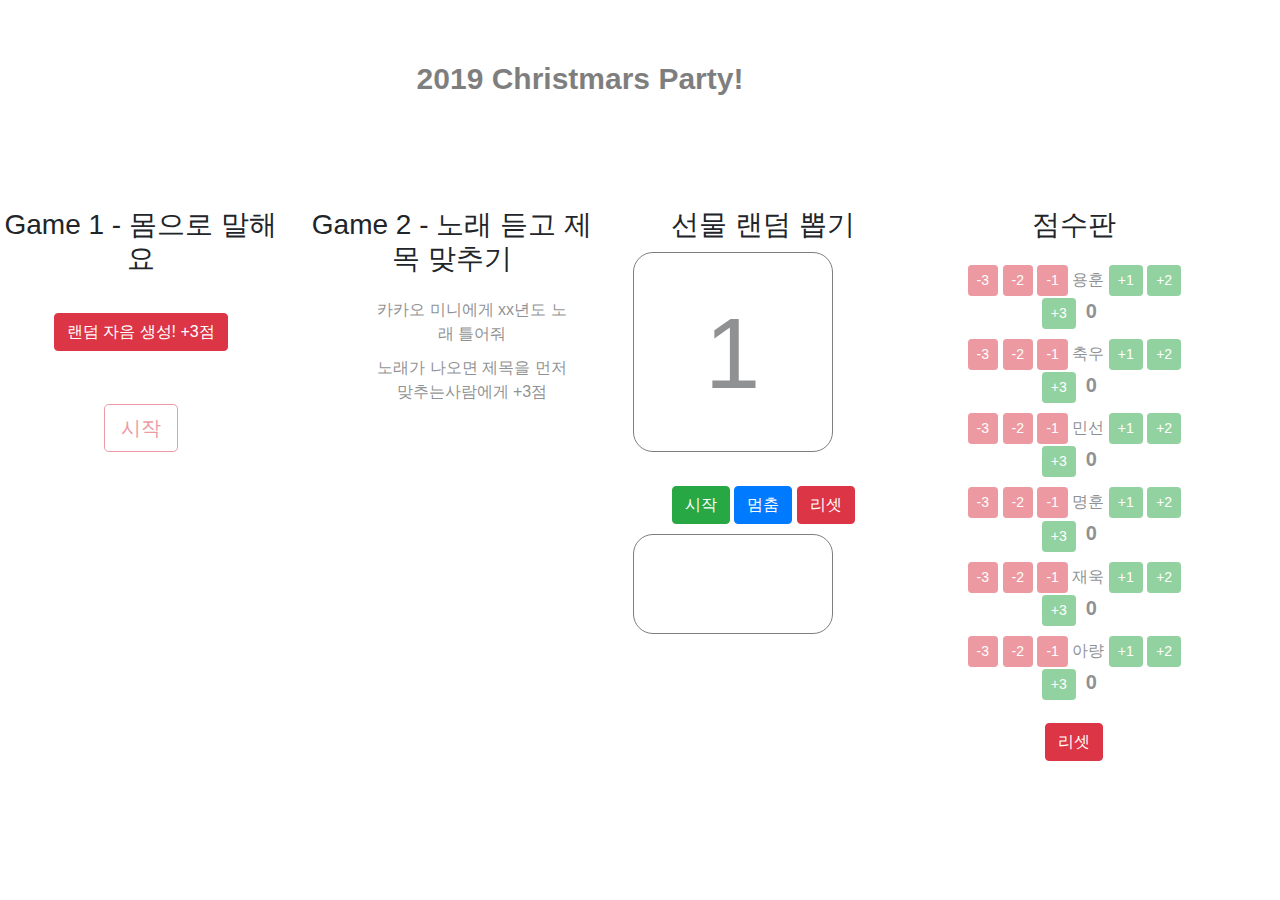
<file: xmars/xmas2019.html>
<html>
<head>
    <link rel="stylesheet" href="https://stackpath.bootstrapcdn.com/bootstrap/4.4.1/css/bootstrap.min.css" />
    <script
            src="https://code.jquery.com/jquery-2.2.4.min.js"
            integrity="sha256-BbhdlvQf/xTY9gja0Dq3HiwQF8LaCRTXxZKRutelT44="
            crossorigin="anonymous"></script>
<style>
    body{
        background-image: url("https://c.pxhere.com/photos/e5/c5/background_balls_boxes_christmas_decorations_Christmas_gifts_close_up_decoration_gifts-1476099.jpg!d");
        background-size: cover;
    }
    h2{
        font-weight: bolder;
        font-size:30px;
        color:black;
        text-align: center;
        opacity: 1;
    }
    .box{
        background-color: white;
        opacity: 0.5;
        border:3px solid white;
        border-radius: 20px;
        margin:10px;
    }
    li{
        list-style: none;
        margin:10px;
    }
    .score {
        font-size:20px;
        font-weight: bolder;
        padding:10px;
    }
    #panel1{
        border:1px #000000 solid;
        line-height:200px;
        font-size:100px;
        width:200px;
        height:200px;
        text-align:center;
        vertical-align:middle;
    }
    #panel2{
        padding-left:10px;
        border:1px #000000 solid;
        width:200px;
        height:100px;
        text-align:left;
        vertical-align:middle;
        overflow-y: scroll;
    }
    ul {padding:0px}
</style>
</head>
<body>
<br><br>
<div class="box container">
    <h2>2019 Christmars Party!</h2>
</div>

<div class="row" style="margin-top:100px;">
    <div class="col text-center">
        <h3>Game 1 - 몸으로 말해요 </h3>
        <button class="btn btn-danger" onclick="genQuestion()"style="margin-top:30px;">
            랜덤 자음 생성! +3점
        </button>
        <div class="box"style="margin-top:50px;">
            <button class="btn btn-lg btn-outline-danger" readonly="readonly" id="question">
                시작
            </button>
        </div>
    </div>
    <div class="col text-center">
        <h3>Game 2 - 노래 듣고 제목 맞추기 </h3>
        <ol class="box">
            <li>카카오 미니에게 xx년도 노래 틀어줘</li>
            <li>노래가 나오면 제목을 먼저 맞추는사람에게 +3점</li>
        </ol>
    </div>

    <div class="col text-center">
        <h3>선물 랜덤 뽑기</h3>

        <div id="panel1" class="box"> 1
            <!-- 이곳에 숫자가 출력됩니다. -->
        </div>

        <div id="nav" >
            <input type="text" style="display:none" id="lab_total" value="6"><br/>
            <button id="btn_start" class="btn btn-success">시작</button>
            <button id="btn_stop" class="btn btn-primary">멈춤</button>
            <button id="btn_reset" class="btn btn-danger">리셋</button>
        </div>

        <div id="panel2" class="box">
            <!-- 이곳에 당첨번호가 출력됩니다. -->
        </div>
    </div>

    <div class="col text-center" style="padding-right: 80px;">
        <h3>점수판 </h3>
        <ul class="box">
            <li><button class="btn btn-sm btn-danger" onclick="gotPoint('.s1',-3)">-3</button> <button class="btn btn-sm btn-danger" onclick="gotPoint('.s1',-2)">-2</button> <button class="btn btn-sm btn-danger" onclick="gotPoint('.s1',-1)">-1</button> 용훈 <button class="btn btn-sm btn-success" onclick="gotPoint('.s1',1)">+1</button> <button class="btn btn-sm btn-success" onclick="gotPoint('.s1',2)">+2</button> <button class="btn btn-sm btn-success" onclick="gotPoint('.s1',3)">+3</button><span class="score s1">0</span></li>
            <li><button class="btn btn-sm btn-danger" onclick="gotPoint('.s2',-3)">-3</button> <button class="btn btn-sm btn-danger" onclick="gotPoint('.s2',-2)">-2</button> <button class="btn btn-sm btn-danger" onclick="gotPoint('.s2',-1)">-1</button> 축우 <button class="btn btn-sm btn-success" onclick="gotPoint('.s2',1)">+1</button> <button class="btn btn-sm btn-success" onclick="gotPoint('.s2',2)">+2</button> <button class="btn btn-sm btn-success" onclick="gotPoint('.s2',3)">+3</button><span class="score s2">0</span></li>
            <li><button class="btn btn-sm btn-danger" onclick="gotPoint('.s3',-3)">-3</button> <button class="btn btn-sm btn-danger" onclick="gotPoint('.s3',-2)">-2</button> <button class="btn btn-sm btn-danger" onclick="gotPoint('.s3',-1)">-1</button> 민선 <button class="btn btn-sm btn-success" onclick="gotPoint('.s3',1)">+1</button> <button class="btn btn-sm btn-success" onclick="gotPoint('.s3',2)">+2</button> <button class="btn btn-sm btn-success" onclick="gotPoint('.s3',3)">+3</button><span class="score s3">0</span></li>
            <li><button class="btn btn-sm btn-danger" onclick="gotPoint('.s4',-3)">-3</button> <button class="btn btn-sm btn-danger" onclick="gotPoint('.s4',-2)">-2</button> <button class="btn btn-sm btn-danger" onclick="gotPoint('.s4',-1)">-1</button> 명훈 <button class="btn btn-sm btn-success" onclick="gotPoint('.s4',1)">+1</button> <button class="btn btn-sm btn-success" onclick="gotPoint('.s4',2)">+2</button> <button class="btn btn-sm btn-success" onclick="gotPoint('.s4',3)">+3</button><span class="score s4">0</span></li>
            <li><button class="btn btn-sm btn-danger" onclick="gotPoint('.s5',-3)">-3</button> <button class="btn btn-sm btn-danger" onclick="gotPoint('.s5',-2)">-2</button> <button class="btn btn-sm btn-danger" onclick="gotPoint('.s5',-1)">-1</button> 재욱 <button class="btn btn-sm btn-success" onclick="gotPoint('.s5',1)">+1</button> <button class="btn btn-sm btn-success" onclick="gotPoint('.s5',2)">+2</button> <button class="btn btn-sm btn-success" onclick="gotPoint('.s5',3)">+3</button><span class="score s5">0</span></li>
            <li><button class="btn btn-sm btn-danger" onclick="gotPoint('.s6',-3)">-3</button> <button class="btn btn-sm btn-danger" onclick="gotPoint('.s6',-2)">-2</button> <button class="btn btn-sm btn-danger" onclick="gotPoint('.s6',-1)">-1</button> 아량 <button class="btn btn-sm btn-success" onclick="gotPoint('.s6',1)">+1</button> <button class="btn btn-sm btn-success" onclick="gotPoint('.s6',2)">+2</button> <button class="btn btn-sm btn-success" onclick="gotPoint('.s6',3)">+3</button><span class="score s6">0</span></li>
        </ul>
        <button id="score_reset" class="btn btn-danger" onclick="$('.score').html(0)">리셋</button>

    </div>


</div>
<script>
    function setOrder() {
        var list = document.querySelector("ul");
        var items = list.querySelectorAll("li");
        var sortedList = Array.from(items).sort(function(a, b) {
            console.log($(a).find('.score'))
            var c = parseInt($(a).find('.score').html()),
                d = parseInt($(b).find('.score').html());
            console.log(c,d)
            return c > d ? -1 : c < d ? 1 : 0;
        });
        for (let item of sortedList) {
            list.appendChild(item);
        }
        console.log(sortedList)
    }
    function gotPoint(clazz, point) {
        if(confirm(point > 0 ? 'ㅊㅋㅊㅋ' : 'ㅉㅉㅉ')) {
            $(clazz).html(parseInt($(clazz).html())+point);
            setOrder();
        }
    }
    function genQuestion(){
        console.log(randNum())
        $('#question').html(randNum());
    }

    function randNum() {
        let ALPHA = ['ㄱ','ㄴ','ㄷ','ㄹ','ㅁ','ㅂ','ㅅ','ㅇ','ㅈ','ㅊ','ㅋ','ㅌ','ㅍ','ㅎ'];
        let rN = '';
        for (let i = 0; i < 2; i++) {
            let randTnum = Math.floor(Math.random() * ALPHA.length);
            rN += ALPHA[randTnum];
        }
        return rN;
    }

    var panel1;
    var nTimerID;
    var labTotal;
    var nTotalMember;
    var resultPanelCnt = 0;
    window.onload=function(){
        // 요소 초기화 실행.
        this.init();
        // 이벤트 초기화 실행.
        this.initEventListener();
    }

    // 요소 초기화.
    function init(){
        // 숫자가 출력될 #panel1을 찾아 전역변수에 담아둡니다.
        this.panel1 = document.getElementById("panel1");
        this.nTimerID = 0;
        // 참여인원 정보가 입력된 패널을 찾아 전역변수에 담아둡니다.
        this.labTotal = document.getElementById("lab_total");
        this.nTotalMember = 0;

    }

    // 이벤트 초기화.
    function initEventListener()
    {
        var btnStart = document.getElementById("btn_start");
        btnStart.addEventListener("click", function(){
                startTimer();
            }
            ,false);

        var btnStop = document.getElementById("btn_stop");
        btnStop.addEventListener("click",function(){
            stopTimer();
        },false);

        var btnReset = document.getElementById("btn_reset");
        btnReset.addEventListener("click",function(){
            resetTimer();
        },false);

    }
    // 0.2초에 한번씩 createNumber()함수를 실행시켜 줍니다.
    function startTimer()
    {
        if(this.nTimerID==0){
            //입력된 참여인원수를 구해옵니다.
            this.nTotalMember = Number(this.labTotal.value);
            // 타이머 시작시 #panel1의 글자색을 초기화 시켜 줍니다.
            this.resetPanelStyle();
            this.nTimerID = setInterval(this.createNumber,20);
        }
    }

    // createNumber()함수 호출하는 타이머를 멈춥니다.
    function stopTimer(){
        if(this.nTimerID){
            clearInterval(this.nTimerID);
            this.nTimerID = 0;
            //출력효과 추가.
            this.showWinner();

            //당첨번호를 panel2에 출력
            this.showResult();
        }
    }

    // 리셋하면 당첨자 목록을 삭제하고, 당첨자 순서 초기화
    function resetTimer(){

        var resultPanel = document.getElementById("panel2");
        resultPanel.innerHTML = "";

        //당첨자 순서 초기화
        resultPanelCnt = 0;
    }

    // 랜덤하게 1에서 참여인원수 사이의 숫자를 만들어 냅니다.
    function createNumber(){
        var nNum = 1+Math.floor(Math.random()*this.nTotalMember);
        //만들어진 숫자를 innerHTML에 대입시켜 줍니다.
        this.panel1.innerHTML = nNum;
        // 폰트 크기를 100~200으로 랜덤하게 설정해줍니다.
        this.panel1.style.fontSize = 100+(Math.random()*100)+"px";
        // 색상을 랜덤하게 설정해줍니다.
        this.panel1.style.color = "#" + (parseInt(Math.random() * 0xffffff)).toString(16);
    }

    // 출력효과 추가.
    function showWinner(){
        // 당첨자를 알리기 위해서 #panel1의 글자색과 크기를 변경시켜줍니다.
        this.panel1.style.color = "#ff0000";
        this.panel1.style.fontSize = "200px";
    }

    // 출력패널의 스타일을 초기화 시켜준다.
    function resetPanelStyle()
    {
        this.panel1.style.color = "#000000";
    }

    //당첨 번호를 리스트 형태로 쌓아둔다.
    function showResult(){

        var span        = document.createElement("span");
        var Panel1      = document.getElementById("panel1");
        var resultPanel = document.getElementById("panel2");

        resultPanelCnt++;

        console.log(resultPanelCnt + " 번째 당첨번호 : " + Panel1.innerHTML);

        span.style.fontSize = "20px";
        span.style.color    = "steelblue";
        span.innerHTML      = "<font color='black'>" + resultPanelCnt + ". </font>" + Panel1.innerHTML;

        resultPanel.appendChild(span);
        resultPanel.appendChild(document.createElement("br"));

        //console.log(" resultPanel.clientHeight : " + resultPanel.clientHeight);
        console.log(" resultPanel.offsetHeight : " + resultPanel.offsetHeight + " || resultPanel.scrollHeight :  " + resultPanel.scrollHeight);

        //만약 당첨자의 목록이 panel2를 overflow 하면 아래로 자동 스크롤하시오.
        if(resultPanel.offsetHeight < resultPanel.scrollHeight){
            //console.log("내용이 많아졌다.");
            resultPanel.scrollTop = resultPanel.scrollHeight - resultPanel.offsetHeight;
        }

    }
</script>
</body>
</html>
</file>
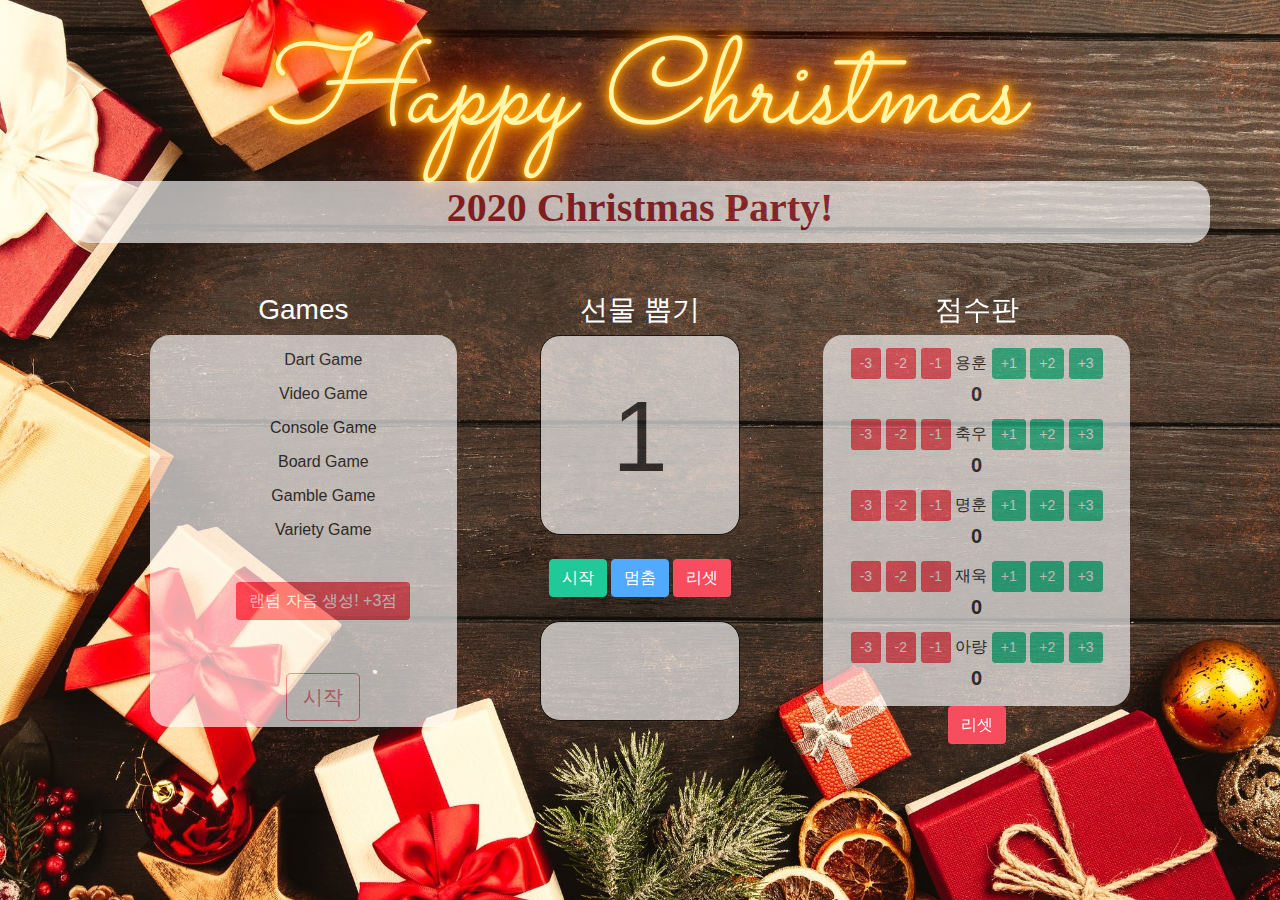
<file: xmars/xmas2020.html>
<html>
    <head>
        <link
            rel="stylesheet"
            href="https://stackpath.bootstrapcdn.com/bootstrap/4.4.1/css/bootstrap.min.css"
        />
        <script
            src="https://code.jquery.com/jquery-2.2.4.min.js"
            integrity="sha256-BbhdlvQf/xTY9gja0Dq3HiwQF8LaCRTXxZKRutelT44="
            crossorigin="anonymous"
        ></script>
		<script src="https://s3-us-west-2.amazonaws.com/s.cdpn.io/82015/three.js"></script>
		<script src="https://s3-us-west-2.amazonaws.com/s.cdpn.io/82015/snow.js"></script>
        <script src="tree.js"></script>
		<script src="snow.js"></script>
		<script src="game.js"></script>
        <link rel="stylesheet" href="style.css" />
    </head>
    <body>
        <br />
        <div class="container">
            <div class="row">
                <div class="col-12">
                    <h1><em>Happy Christmas</em></h1>
                </div>
				        <br />
				        <br />

                <div class="box container">
                    <h2 style="color:#920613f0; font-family: Comic Sans MS;">2020 Christmas Party!</h2>
                </div>
            </div>
        </div>

        <canvas
            id="scene"
            width="500px;"
            height="500px" 
            style="position: fixed; right: -46px; top: -46px; display: block; margin: 0 auto;"
        ></canvas>

        <div class="container">
            <div class="row" style="margin: 50px;">
                <div class="col text-center">
                    <h3>Games</h3>
					<ol class="box">
						<li>Dart Game</li>
						<li>Video Game</li>
						<li>Console Game</li>
						<li>Board Game</li>
						<li>Gamble Game</li>
						<li>Variety Game</li>
					</ul>
					

                    <button
                        class="btn btn-danger"
                        onclick="genQuestion()"
                        style="margin-top: 30px;"
                    >
                        랜덤 자음 생성! +3점
                    </button>
                    <div class="box" style="margin-top: 50px;">
                        <button
                            class="btn btn-lg btn-outline-danger"
                            readonly="readonly"
                            id="question"
                        >
                            시작
                        </button>
                    </div>
                </div>

                <div class="col text-center">
                    <h3>선물 뽑기</h3>

                    <div id="panel1" class="box">
                        1
                        <!-- 이곳에 숫자가 출력됩니다. -->
                    </div>
                    <div id="nav" >
                        <input type="text" style="display: none;" id="lab_total" value="5" /><br />
                        <button id="btn_start" class="btn btn-success">시작</button>
                        <button id="btn_stop" class="btn btn-primary">멈춤</button>
                        <button id="btn_reset" class="btn btn-danger">리셋</button>
                    </div>
					<br/>

                    <div id="panel2" class="box" style="    overflow: auto;">
                        <!-- 이곳에 당첨번호가 출력됩니다. -->
                    </div>
                </div>

                <div class="col text-center">
                    <h3>점수판</h3>
                    <ul class="box">
                        <li>
                            <button class="btn btn-sm btn-danger" onclick="gotPoint('.s1',-3)">
                                -3
                            </button>
                            <button class="btn btn-sm btn-danger" onclick="gotPoint('.s1',-2)">
                                -2
                            </button>
                            <button class="btn btn-sm btn-danger" onclick="gotPoint('.s1',-1)">
                                -1
                            </button>
                            용훈
                            <button class="btn btn-sm btn-success" onclick="gotPoint('.s1',1)">
                                +1
                            </button>
                            <button class="btn btn-sm btn-success" onclick="gotPoint('.s1',2)">
                                +2
                            </button>
                            <button class="btn btn-sm btn-success" onclick="gotPoint('.s1',3)">
                                +3</button
                            ><span class="score s1">0</span>
                        </li>
                        <li>
                            <button class="btn btn-sm btn-danger" onclick="gotPoint('.s2',-3)">
                                -3
                            </button>
                            <button class="btn btn-sm btn-danger" onclick="gotPoint('.s2',-2)">
                                -2
                            </button>
                            <button class="btn btn-sm btn-danger" onclick="gotPoint('.s2',-1)">
                                -1
                            </button>
                            축우
                            <button class="btn btn-sm btn-success" onclick="gotPoint('.s2',1)">
                                +1
                            </button>
                            <button class="btn btn-sm btn-success" onclick="gotPoint('.s2',2)">
                                +2
                            </button>
                            <button class="btn btn-sm btn-success" onclick="gotPoint('.s2',3)">
                                +3</button
                            ><span class="score s2">0</span>
                        </li>

                        <li>
                            <button class="btn btn-sm btn-danger" onclick="gotPoint('.s4',-3)">
                                -3
                            </button>
                            <button class="btn btn-sm btn-danger" onclick="gotPoint('.s4',-2)">
                                -2
                            </button>
                            <button class="btn btn-sm btn-danger" onclick="gotPoint('.s4',-1)">
                                -1
                            </button>
                            명훈
                            <button class="btn btn-sm btn-success" onclick="gotPoint('.s4',1)">
                                +1
                            </button>
                            <button class="btn btn-sm btn-success" onclick="gotPoint('.s4',2)">
                                +2
                            </button>
                            <button class="btn btn-sm btn-success" onclick="gotPoint('.s4',3)">
                                +3</button
                            ><span class="score s4">0</span>
                        </li>
                        <li>
                            <button class="btn btn-sm btn-danger" onclick="gotPoint('.s5',-3)">
                                -3
                            </button>
                            <button class="btn btn-sm btn-danger" onclick="gotPoint('.s5',-2)">
                                -2
                            </button>
                            <button class="btn btn-sm btn-danger" onclick="gotPoint('.s5',-1)">
                                -1
                            </button>
                            재욱
                            <button class="btn btn-sm btn-success" onclick="gotPoint('.s5',1)">
                                +1
                            </button>
                            <button class="btn btn-sm btn-success" onclick="gotPoint('.s5',2)">
                                +2
                            </button>
                            <button class="btn btn-sm btn-success" onclick="gotPoint('.s5',3)">
                                +3</button
                            ><span class="score s5">0</span>
                        </li>
                        <li>
                            <button class="btn btn-sm btn-danger" onclick="gotPoint('.s6',-3)">
                                -3
                            </button>
                            <button class="btn btn-sm btn-danger" onclick="gotPoint('.s6',-2)">
                                -2
                            </button>
                            <button class="btn btn-sm btn-danger" onclick="gotPoint('.s6',-1)">
                                -1
                            </button>
                            아량
                            <button class="btn btn-sm btn-success" onclick="gotPoint('.s6',1)">
                                +1
                            </button>
                            <button class="btn btn-sm btn-success" onclick="gotPoint('.s6',2)">
                                +2
                            </button>
                            <button class="btn btn-sm btn-success" onclick="gotPoint('.s6',3)">
                                +3</button
                            ><span class="score s6">0</span>
                        </li>
                    </ul>
                    <button id="score_reset" class="btn btn-danger" onclick="$('.score').html(0)">
                        리셋
                    </button>
                </div>
            </div>
        </div>

		
		
		<!-- <audio src="//katiebaca.com/codepen/merry-christmas-mr-lawrence.mp3" autoplay loop></audio> -->
        <script>
            

function init() { //snow

	container = document.createElement('div');
	document.body.appendChild(container);

	camera = new THREE.PerspectiveCamera( 75, SCREEN_WIDTH / SCREEN_HEIGHT, 1, 10000 );
	camera.position.z = 1000;

	scene = new THREE.Scene();
	scene.add(camera);
		
	renderer = new THREE.CanvasRenderer();
	renderer.setSize(SCREEN_WIDTH, SCREEN_HEIGHT);
	var material = new THREE.ParticleBasicMaterial( { map: new THREE.Texture(particleImage) } );
		
	for (var i = 0; i < 100; i++) {

		particle = new Particle3D( material);
		particle.position.x = Math.random() * 2000 - 1000;
		particle.position.y = Math.random() * 2000 - 1000;
		particle.position.z = Math.random() * 2000 - 1000;
		particle.scale.x = particle.scale.y =  1;
		scene.add( particle );
		
		particles.push(particle); 
	}

	container.appendChild( renderer.domElement );


	document.addEventListener( 'mousemove', onDocumentMouseMove, false );
	document.addEventListener( 'touchstart', onDocumentTouchStart, false );
	document.addEventListener( 'touchmove', onDocumentTouchMove, false );
	
	setInterval( loop, 1000 / 60 );
	
}
var SCREEN_WIDTH = window.innerWidth;
var SCREEN_HEIGHT = window.innerHeight;

var container;

var particle;

var camera;
var scene;
var renderer;

var mouseX = 0;
var mouseY = 0;

var windowHalfX = window.innerWidth / 2;
var windowHalfY = window.innerHeight / 2;

var particles = []; 
var particleImage = new Image();
particleImage.src = 'https://s3-us-west-2.amazonaws.com/s.cdpn.io/82015/snowflake.png'; 

			
			//game
			 var panel1;
            var nTimerID;
            var labTotal;
            var nTotalMember;
            var resultPanelCnt = 0;
           
			
            $(document).ready(function () {
				
				// 요소 초기화 실행.
                initRand();
                // 이벤트 초기화 실행.
                initEventListener();
				
				init(); //snow
                run(); //tree
            });
        </script>
    </body>
</html>
</file>
<file: xmars/style.css>
@import url("https://fonts.googleapis.com/css?family=Sacramento&display=swap");

h1 {
  font-size: calc(5px + 13vh);
  line-height: calc(5px + 16vh);
/*   text-shadow: 0 0 5px #f562ff, 0 0 15px #f562ff, 0 0 25px #f562ff,
    0 0 20px #f562ff, 0 0 30px #890092, 0 0 80px #890092, 0 0 80px #890092;
  color: #fccaff; */
  text-shadow: 0 0 5px #ffa500, 0 0 15px #ffa500, 0 0 20px #ffa500, 0 0 40px #ffa500, 0 0 60px #ff0000, 0 0 10px #ff8d00, 0 0 98px #ff0000;
    color: #fff6a9;
  font-family: "Sacramento", cursive;
  text-align: center;
  animation: blink 12s infinite;
  -webkit-animation: blink 12s infinite;
}



@-webkit-keyframes blink {
  20%,
  24%,
  55% {
    color: #111;
    text-shadow: none;
  }

  0%,
  19%,
  21%,
  23%,
  25%,
  54%,
  56%,
  100% {

  text-shadow: 0 0 5px #ffa500, 0 0 15px #ffa500, 0 0 20px #ffa500, 0 0 40px #ffa500, 0 0 60px #ff0000, 0 0 10px #ff8d00, 0 0 98px #ff0000;
    color: #fff6a9;
  }
}

@keyframes blink {
  20%,
  24%,
  55% {
    color: #111;
    text-shadow: none;
  }

  0%,
  19%,
  21%,
  23%,
  25%,
  54%,
  56%,
  100% {
/*     color: #fccaff;
    text-shadow: 0 0 5px #f562ff, 0 0 15px #f562ff, 0 0 25px #f562ff,
      0 0 20px #f562ff, 0 0 30px #890092, 0 0 80px #890092, 0 0 80px #890092; */
  text-shadow: 0 0 5px #ffa500, 0 0 15px #ffa500, 0 0 20px #ffa500, 0 0 40px #ffa500, 0 0 60px #ff0000, 0 0 10px #ff8d00, 0 0 98px #ff0000;
    color: #fff6a9;
  }
}


@-webkit-keyframes glow {
     from {
      color: #fff;
    text-shadow: 0 0 10px #00fff2, 0 0 20px #00fff2, 0 0 30px #00fff2, 0 0 40px #00fff2, 0 0 50px #00fff2, 0 0 60px #00fff2, 0 0 70px #00fff2, 0 0 90px #00fff2;
  }
  
  to {
     color: gray;
    text-shadow: 0 0 20px #00fff2, 0 0 30px #00fff2, 0 0 40px #00fff2, 0 0 50px #00fff2, 0 0 60px #00fff2, 0 0 70px #00fff2, 0 0 80px #00fff2, 0 1 90px #00fff2;
  }
}




    body{
		overflow:scroll;
        background-image: url("./xmasbg.jpeg");
		background-repeat:no-repeat;
		background-position: center;
        background-size: cover;
		background-color:black;
    }
    h2{
        font-weight: bolder;
        font-size:40px;
        color:black;
        text-align: center;
        opacity: 1;
    }
    .box{
        background-color: white;
        opacity: 0.65;
        border:3px solid white;
        border-radius: 20px;
		margin: 0 auto;
    }
    li{
        list-style: none;
        margin:10px;
    }
    .score {
        font-size:20px;
        font-weight: bolder;
        padding:10px;
    }
    #panel1{
        border:1px #000000 solid;
        line-height:200px;
        font-size:100px;
        width:200px;
        height:200px;
        text-align:center;
        vertical-align:middle;
    }
    #panel2{
        padding-left:10px;
        border:1px #000000 solid;
        width:200px;
        height:100px;
        text-align:left;
        vertical-align:middle;
        overflow-y: scroll;
    }
    ul {padding:0px}


h3 {color:white;}



div canvas {
	position: absolute;
    top: 0;
	width:100%;
	z-index:-1;
}

.btn-success { background-color : 20c997;border-color : 20c997;}

.btn-danger { background-color : #ff4e60f5;border-color : #ff4e60f5;}
.btn-primary { background-color : #50aaff;border-color : #50aaff;}
</file>
